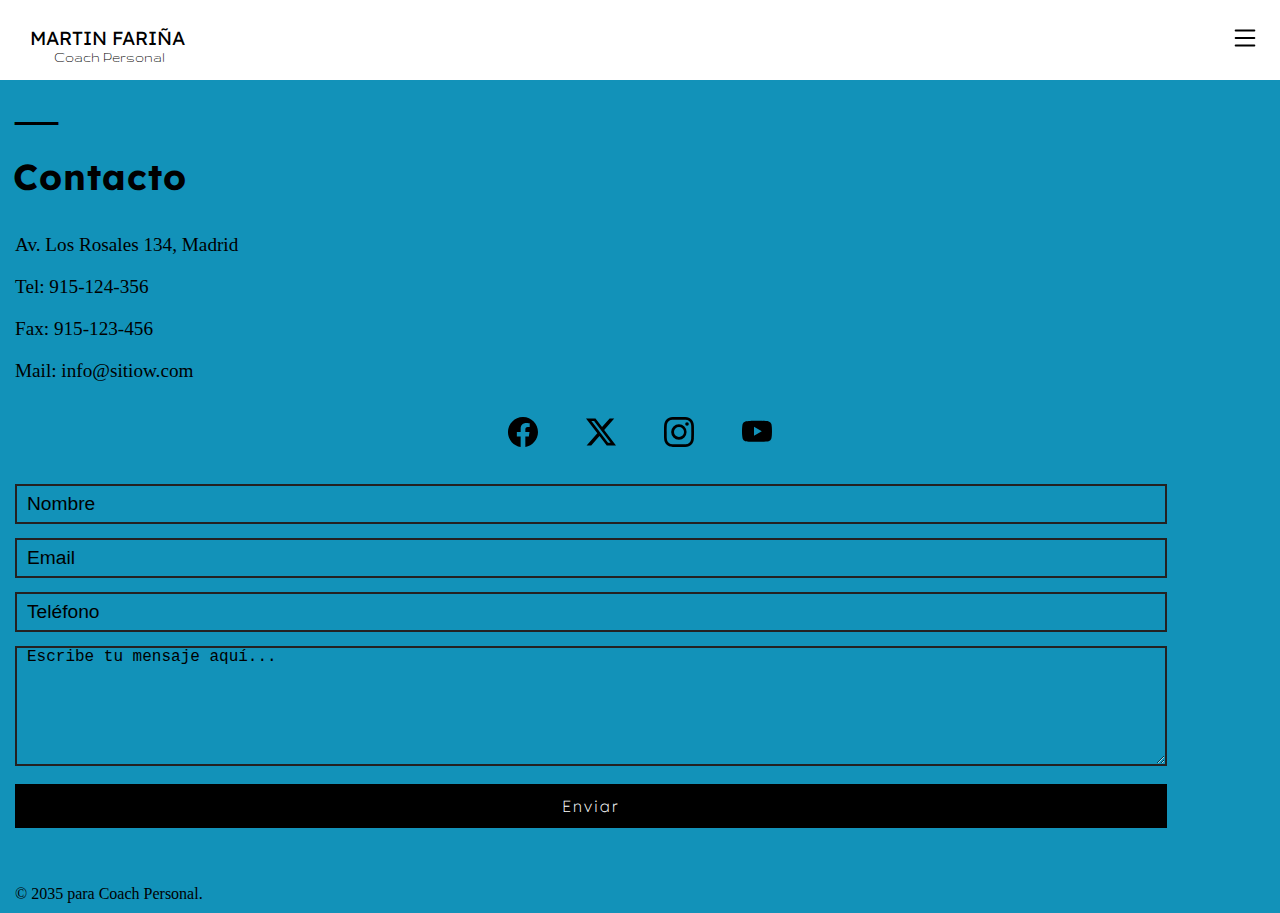
<file: html/contacto.html>
<!DOCTYPE html>
<html lang="es">
  <head>
    <meta charset="UTF-8" />
    <meta name="viewport" content="width=device-width, initial-scale=1.0" />
    <link rel="preconnect" href="https://fonts.googleapis.com" />
    <link rel="preconnect" href="https://fonts.googleapis.com" />
    <link rel="preconnect" href="https://fonts.gstatic.com" crossorigin />
    <link
      href="https://fonts.googleapis.com/css2?family=Gruppo&family=Lexend+Deca&display=swap"
      rel="stylesheet"
    />
    <link rel="preconnect" href="https://fonts.gstatic.com" crossorigin />
    <link
      href="https://fonts.googleapis.com/css2?family=Lexend+Deca&display=swap"
      rel="stylesheet"
    />
    <link rel="preconnect" href="https://fonts.googleapis.com" />
    <link rel="preconnect" href="https://fonts.gstatic.com" crossorigin />
    <link
      href="https://fonts.googleapis.com/css2?family=Inter+Tight:ital,wght@0,100..900;1,100..900&display=swap"
      rel="stylesheet"
    />
    <link rel="preconnect" href="https://fonts.googleapis.com" />
    <link rel="preconnect" href="https://fonts.gstatic.com" crossorigin />
    <link
      href="https://fonts.googleapis.com/css2?family=Space+Grotesk:wght@300..700&display=swap"
      rel="stylesheet"
    />
    <link rel="stylesheet" href="../css/style.css" />
    <title>Couching Personal</title>
  </head>
  <body>
    <header class="header">
      <nav class="navbar">
        <div>
          <h1 class="title">MARTIN FARIÑA</h1>
          <p class="title__secundario">Coach Personal</p>
        </div>

        <label class="label_hamburguesa" for="menu_hamburguesa">
          <svg
            xmlns="http://www.w3.org/2000/svg"
            width="30"
            height="30"
            fill="currentColor"
            class="list_icon"
            viewBox="0 0 16 16"
          >
            <path
              fill-rule="evenodd"
              d="M2.5 12a.5.5 0 0 1 .5-.5h10a.5.5 0 0 1 0 1H3a.5.5 0 0 1-.5-.5m0-4a.5.5 0 0 1 .5-.5h10a.5.5 0 0 1 0 1H3a.5.5 0 0 1-.5-.5m0-4a.5.5 0 0 1 .5-.5h10a.5.5 0 0 1 0 1H3a.5.5 0 0 1-.5-.5"
            />
          </svg>
        </label>

        <input class="menu_hamburguesa" type="checkbox" id="menu_hamburguesa" />

        <ul class="ul_links">
          <li class="li_links">
            <a href="../index.html" class="link">Inicio</a>
          </li>
          <p class="raya_menu">__________</p>
          <li class="li_links">
            <a href="../html/sobre-mi.html" class="link">Quienes somos</a>
          </li>
          <p class="raya_menu">__________</p>
          <li class="li_links">
            <a href="../html/servicios.html" class="link">Servicios</a>
          </li>
          <p class="raya_menu">__________</p>
          <li class="li_links">
            <a href="#" class="link">Blog</a>
          </li>
          <p class="raya_menu">__________</p>
          <li class="li_links">
            <a href="../html/contacto.html" class="link">Contacto</a>
          </li>
        </ul>
      </nav>
    </header>
    <main>
      <section class="section_contacto">
        
        <p class="raya_contacto">__</p>
        <section class="sec_title_contacto">
            <h2 class="title_contacto">Contacto</h2>
        </section>
    

        <p class="parrafo_contacto">Av. Los Rosales 134, Madrid</p>

        <p class="parrafo_contacto">Tel: 915-124-356</p>
        <p class="parrafo_contacto">Fax: 915-123-456</p>

        <p class="parrafo_contacto">Mail: info@sitiow.com</p>

        <div class="enlace_contacto">
          <svg
            xmlns="http://www.w3.org/2000/svg"
            fill="currentColor"
            class="bi bi-facebook"
            viewBox="0 0 16 16"
          >
            <path
              d="M16 8.049c0-4.446-3.582-8.05-8-8.05C3.58 0-.002 3.603-.002 8.05c0 4.017 2.926 7.347 6.75 7.951v-5.625h-2.03V8.05H6.75V6.275c0-2.017 1.195-3.131 3.022-3.131.876 0 1.791.157 1.791.157v1.98h-1.009c-.993 0-1.303.621-1.303 1.258v1.51h2.218l-.354 2.326H9.25V16c3.824-.604 6.75-3.934 6.75-7.951"
            />
          </svg>
          <svg
            xmlns="http://www.w3.org/2000/svg"
            fill="currentColor"
            class="bi bi-twitter-x"
            viewBox="0 0 16 16"
          >
            <path
              d="M12.6.75h2.454l-5.36 6.142L16 15.25h-4.937l-3.867-5.07-4.425 5.07H.316l5.733-6.57L0 .75h5.063l3.495 4.633L12.601.75Zm-.86 13.028h1.36L4.323 2.145H2.865z"
            />
          </svg>
          <svg
            xmlns="http://www.w3.org/2000/svg"
            fill="currentColor"
            class="bi bi-instagram"
            viewBox="0 0 16 16"
          >
            <path
              d="M8 0C5.829 0 5.556.01 4.703.048 3.85.088 3.269.222 2.76.42a3.9 3.9 0 0 0-1.417.923A3.9 3.9 0 0 0 .42 2.76C.222 3.268.087 3.85.048 4.7.01 5.555 0 5.827 0 8.001c0 2.172.01 2.444.048 3.297.04.852.174 1.433.372 1.942.205.526.478.972.923 1.417.444.445.89.719 1.416.923.51.198 1.09.333 1.942.372C5.555 15.99 5.827 16 8 16s2.444-.01 3.298-.048c.851-.04 1.434-.174 1.943-.372a3.9 3.9 0 0 0 1.416-.923c.445-.445.718-.891.923-1.417.197-.509.332-1.09.372-1.942C15.99 10.445 16 10.173 16 8s-.01-2.445-.048-3.299c-.04-.851-.175-1.433-.372-1.941a3.9 3.9 0 0 0-.923-1.417A3.9 3.9 0 0 0 13.24.42c-.51-.198-1.092-.333-1.943-.372C10.443.01 10.172 0 7.998 0zm-.717 1.442h.718c2.136 0 2.389.007 3.232.046.78.035 1.204.166 1.486.275.373.145.64.319.92.599s.453.546.598.92c.11.281.24.705.275 1.485.039.843.047 1.096.047 3.231s-.008 2.389-.047 3.232c-.035.78-.166 1.203-.275 1.485a2.5 2.5 0 0 1-.599.919c-.28.28-.546.453-.92.598-.28.11-.704.24-1.485.276-.843.038-1.096.047-3.232.047s-2.39-.009-3.233-.047c-.78-.036-1.203-.166-1.485-.276a2.5 2.5 0 0 1-.92-.598 2.5 2.5 0 0 1-.6-.92c-.109-.281-.24-.705-.275-1.485-.038-.843-.046-1.096-.046-3.233s.008-2.388.046-3.231c.036-.78.166-1.204.276-1.486.145-.373.319-.64.599-.92s.546-.453.92-.598c.282-.11.705-.24 1.485-.276.738-.034 1.024-.044 2.515-.045zm4.988 1.328a.96.96 0 1 0 0 1.92.96.96 0 0 0 0-1.92m-4.27 1.122a4.109 4.109 0 1 0 0 8.217 4.109 4.109 0 0 0 0-8.217m0 1.441a2.667 2.667 0 1 1 0 5.334 2.667 2.667 0 0 1 0-5.334"
            />
          </svg>
          <svg
            xmlns="http://www.w3.org/2000/svg"
            fill="currentColor"
            class="bi bi-youtube"
            viewBox="0 0 16 16"
          >
            <path
              d="M8.051 1.999h.089c.822.003 4.987.033 6.11.335a2.01 2.01 0 0 1 1.415 1.42c.101.38.172.883.22 1.402l.01.104.022.26.008.104c.065.914.073 1.77.074 1.957v.075c-.001.194-.01 1.108-.082 2.06l-.008.105-.009.104c-.05.572-.124 1.14-.235 1.558a2.01 2.01 0 0 1-1.415 1.42c-1.16.312-5.569.334-6.18.335h-.142c-.309 0-1.587-.006-2.927-.052l-.17-.006-.087-.004-.171-.007-.171-.007c-1.11-.049-2.167-.128-2.654-.26a2.01 2.01 0 0 1-1.415-1.419c-.111-.417-.185-.986-.235-1.558L.09 9.82l-.008-.104A31 31 0 0 1 0 7.68v-.123c.002-.215.01-.958.064-1.778l.007-.103.003-.052.008-.104.022-.26.01-.104c.048-.519.119-1.023.22-1.402a2.01 2.01 0 0 1 1.415-1.42c.487-.13 1.544-.21 2.654-.26l.17-.007.172-.006.086-.003.171-.007A100 100 0 0 1 7.858 2zM6.4 5.209v4.818l4.157-2.408z"
            />
          </svg>
        </div>

        <form class="form_inputs" action="">
          <div class="div_input">
            <input class="input" type="text" placeholder="Nombre" required />
          </div>
          <div class="div_input">
            <input class="input" type="email" placeholder="Email" required />
          </div>
          <div class="div_input">
            <input class="input" type="number" placeholder="Teléfono" />
          </div>
          <div class="div_input">
            <textarea
              class="input_submit"
              name="submit"
              placeholder="Escribe tu mensaje aquí..."
              id=""
              cols="30"
              rows="10"
            ></textarea>
          </div>
          <div class="btn_padre">
            <input class="btn_footer" type="submit" value="Enviar" />
          </div>
        </form>
        <p class="copyr">© 2035 para Coach Personal.</p>
      </section>
    </main>
  </body>
</html>
</file>
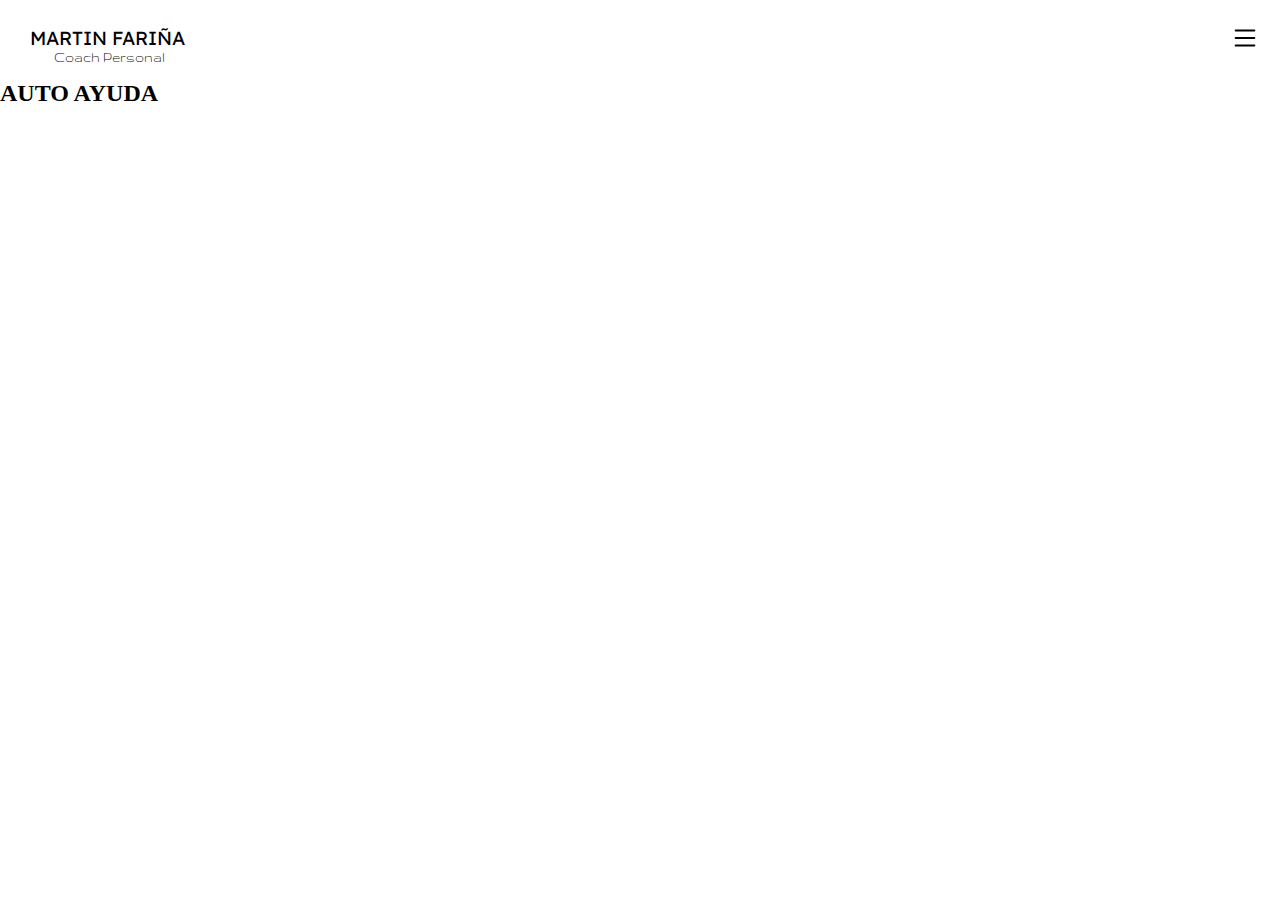
<file: html/reserva-auto-ayuda.html>
<!DOCTYPE html>
<html lang="es">
<head>
    <meta charset="UTF-8">
    <meta name="viewport" content="width=device-width, initial-scale=1.0">
    <link rel="preconnect" href="https://fonts.googleapis.com" />
    <link rel="preconnect" href="https://fonts.googleapis.com" />
    <link rel="preconnect" href="https://fonts.gstatic.com" crossorigin />
    <link
      href="https://fonts.googleapis.com/css2?family=Gruppo&family=Lexend+Deca&display=swap"
      rel="stylesheet"
    />
    <link rel="preconnect" href="https://fonts.gstatic.com" crossorigin />
    <link
      href="https://fonts.googleapis.com/css2?family=Lexend+Deca&display=swap"
      rel="stylesheet"
    />
    <link rel="preconnect" href="https://fonts.googleapis.com" />
    <link rel="preconnect" href="https://fonts.gstatic.com" crossorigin />
    <link
      href="https://fonts.googleapis.com/css2?family=Inter+Tight:ital,wght@0,100..900;1,100..900&display=swap"
      rel="stylesheet"
    />
    <link rel="preconnect" href="https://fonts.googleapis.com">
<link rel="preconnect" href="https://fonts.gstatic.com" crossorigin>
<link href="https://fonts.googleapis.com/css2?family=Space+Grotesk:wght@300..700&display=swap" rel="stylesheet">
    <link rel="stylesheet" href="../css/style.css">
    <title>Couching Personal</title>
</head>

<body>
    <header class="header">
        <nav class="navbar">
          <div>
            <h1 class="title">MARTIN FARIÑA</h1>
            <p class="title__secundario">Coach Personal</p>
          </div>
  
          <label class="label_hamburguesa" for="menu_hamburguesa">
            <svg
              xmlns="http://www.w3.org/2000/svg"
              width="30"
              height="30"
              fill="currentColor"
              class="list_icon"
              viewBox="0 0 16 16"
            >
              <path
                fill-rule="evenodd"
                d="M2.5 12a.5.5 0 0 1 .5-.5h10a.5.5 0 0 1 0 1H3a.5.5 0 0 1-.5-.5m0-4a.5.5 0 0 1 .5-.5h10a.5.5 0 0 1 0 1H3a.5.5 0 0 1-.5-.5m0-4a.5.5 0 0 1 .5-.5h10a.5.5 0 0 1 0 1H3a.5.5 0 0 1-.5-.5"
              />
            </svg>
          </label>
  
          <input class="menu_hamburguesa" type="checkbox" id="menu_hamburguesa" />
  
          <ul class="ul_links">
            <li class="li_links">
              <a href="../index.html" class="link">Inicio</a>
            </li>
            <p class="raya_menu">__________</p>
            <li class="li_links">
              <a href="./sobre-mi.html" class="link">Quienes somos</a>
            </li>
            <p class="raya_menu">__________</p>
            <li class="li_links">
              <a href="#" class="link">Servicios</a>
            </li>
            <p class="raya_menu">__________</p>
            <li class="li_links">
              <a href="#" class="link">Blog</a>
            </li>
            <p class="raya_menu">__________</p>
            <li class="li_links">
              <a href="" class="link">Contacto</a>
            </li>
          </ul>
        </nav>
      </header>
      <main>
        <section>
          <h2>AUTO AYUDA</h2>
          <p></p>
        </section>
      </main>
</body>
</file>
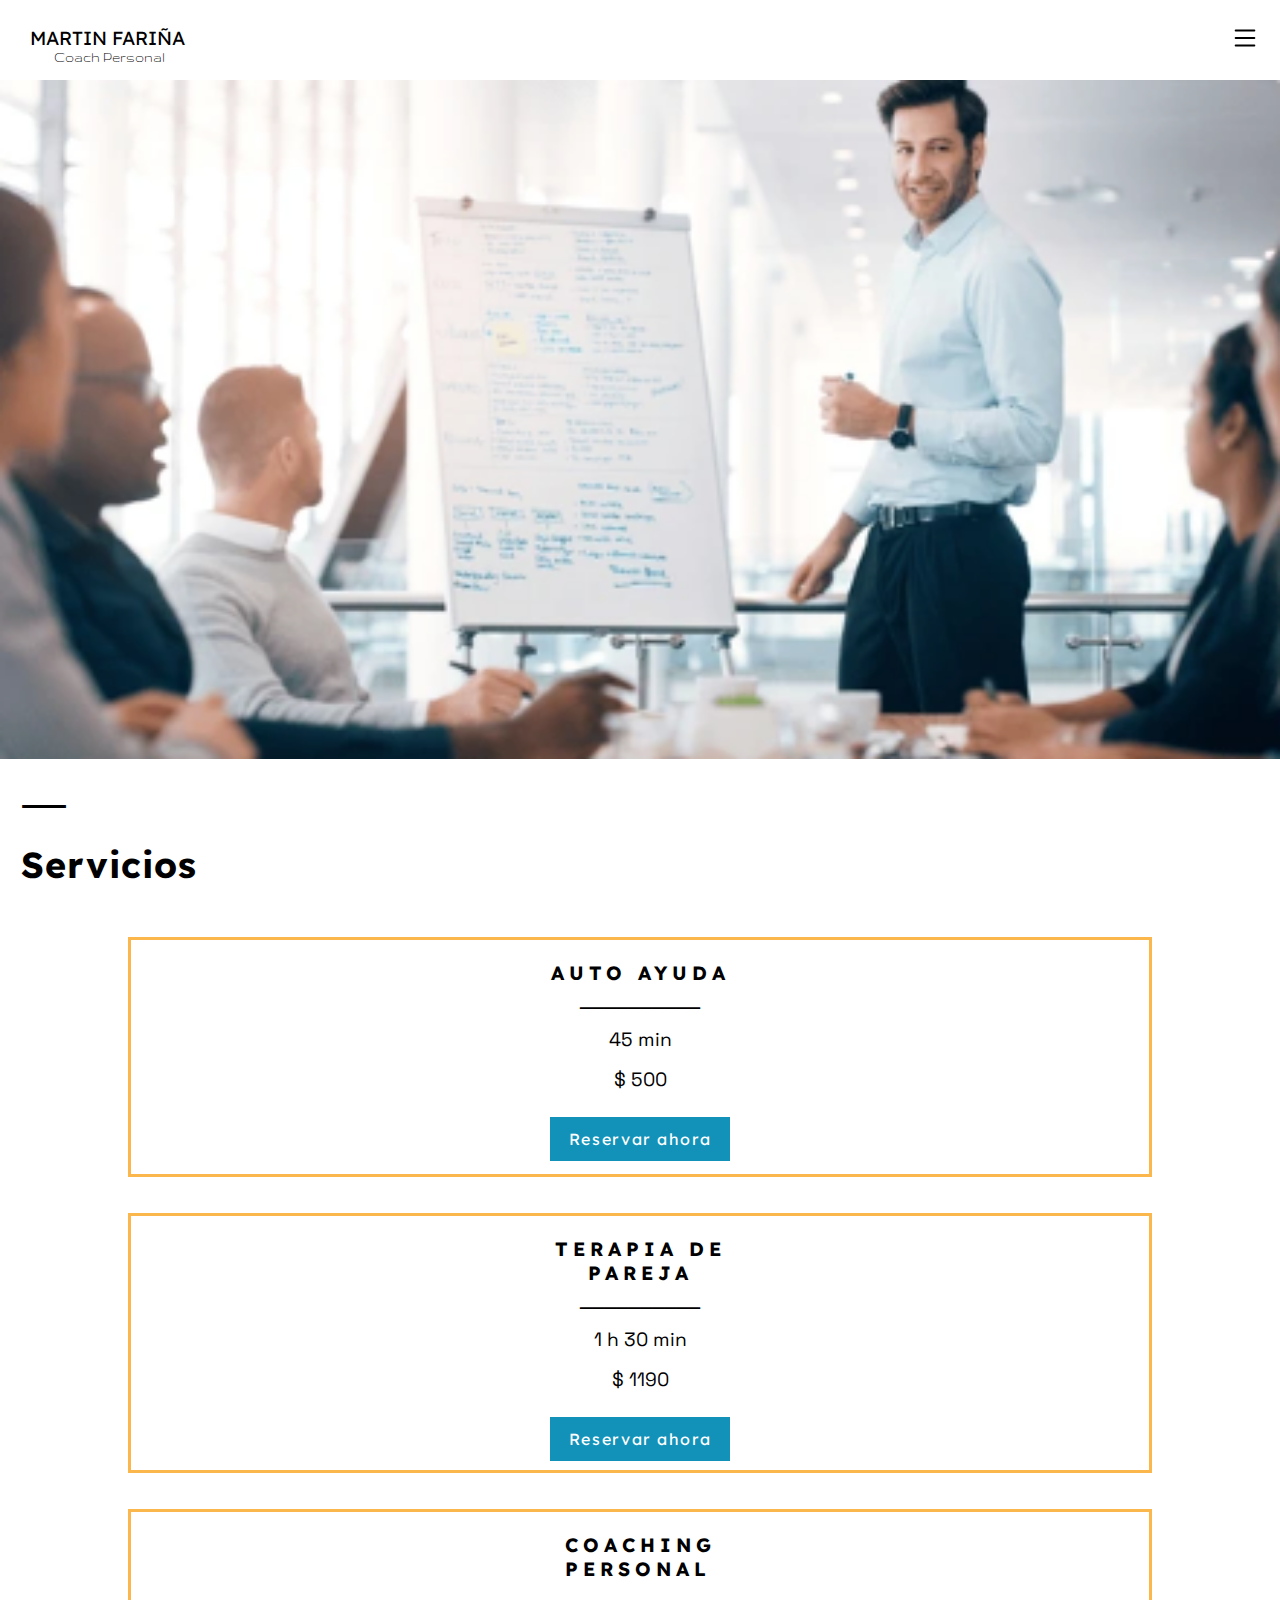
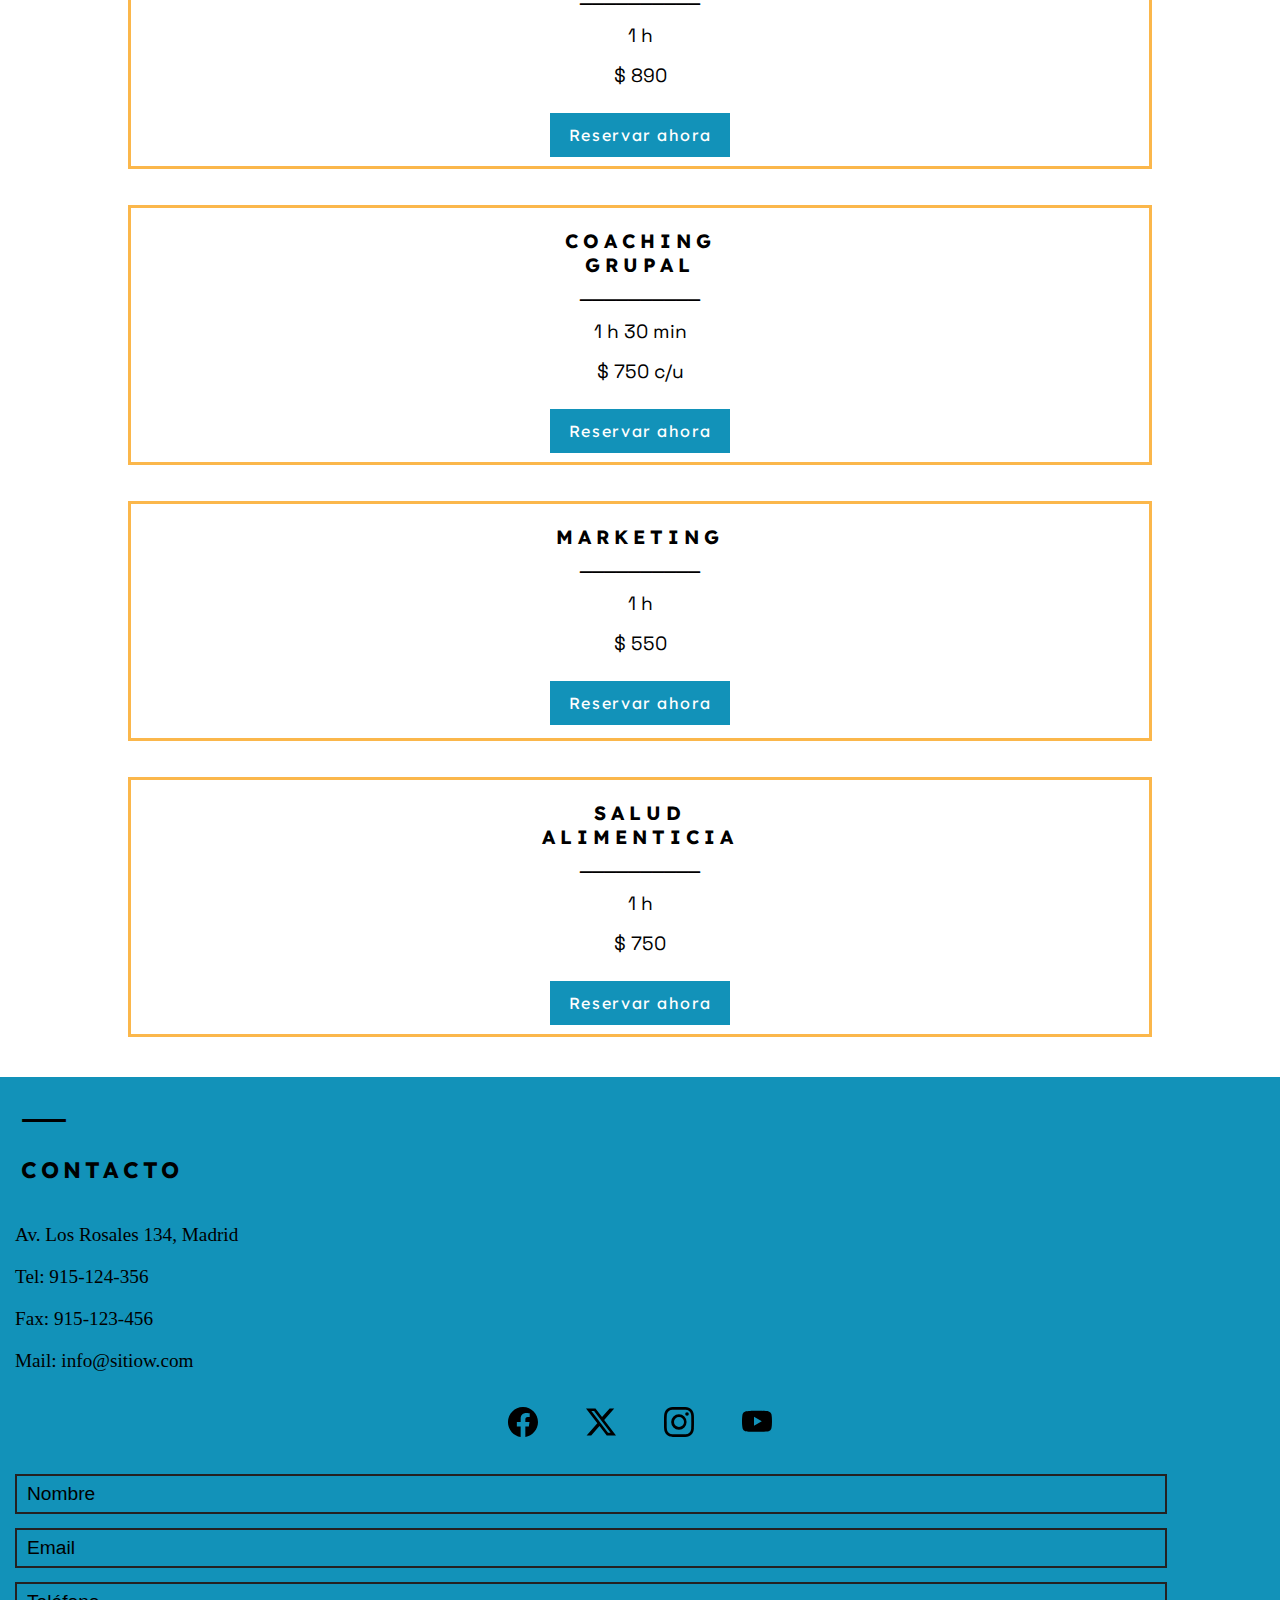
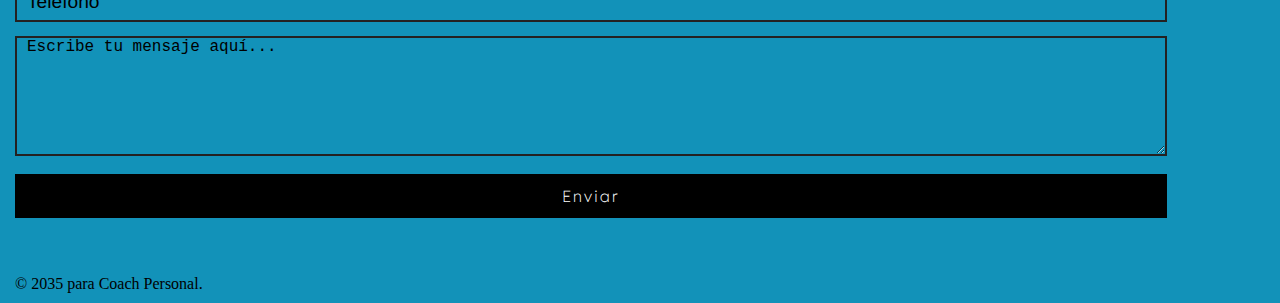
<file: html/servicios.html>
<!DOCTYPE html>
<html lang="es">
<head>
    <meta charset="UTF-8">
    <meta name="viewport" content="width=device-width, initial-scale=1.0">
    <link rel="preconnect" href="https://fonts.googleapis.com" />
    <link rel="preconnect" href="https://fonts.googleapis.com" />
    <link rel="preconnect" href="https://fonts.gstatic.com" crossorigin />
    <link
      href="https://fonts.googleapis.com/css2?family=Gruppo&family=Lexend+Deca&display=swap"
      rel="stylesheet"
    />
    <link rel="preconnect" href="https://fonts.gstatic.com" crossorigin />
    <link
      href="https://fonts.googleapis.com/css2?family=Lexend+Deca&display=swap"
      rel="stylesheet"
    />
    <link rel="preconnect" href="https://fonts.googleapis.com" />
    <link rel="preconnect" href="https://fonts.gstatic.com" crossorigin />
    <link
      href="https://fonts.googleapis.com/css2?family=Inter+Tight:ital,wght@0,100..900;1,100..900&display=swap"
      rel="stylesheet"
    />
    <link rel="preconnect" href="https://fonts.googleapis.com">
<link rel="preconnect" href="https://fonts.gstatic.com" crossorigin>
<link href="https://fonts.googleapis.com/css2?family=Space+Grotesk:wght@300..700&display=swap" rel="stylesheet">
    <link rel="stylesheet" href="../css/style.css">
    <title>Couching Personal</title>
</head>
<body>
    <header class="header">
        <nav class="navbar">
          <div>
            <h1 class="title">MARTIN FARIÑA</h1>
            <p class="title__secundario">Coach Personal</p>
          </div>
  
          <label class="label_hamburguesa" for="menu_hamburguesa">
            <svg
              xmlns="http://www.w3.org/2000/svg"
              width="30"
              height="30"
              fill="currentColor"
              class="list_icon"
              viewBox="0 0 16 16"
            >
              <path
                fill-rule="evenodd"
                d="M2.5 12a.5.5 0 0 1 .5-.5h10a.5.5 0 0 1 0 1H3a.5.5 0 0 1-.5-.5m0-4a.5.5 0 0 1 .5-.5h10a.5.5 0 0 1 0 1H3a.5.5 0 0 1-.5-.5m0-4a.5.5 0 0 1 .5-.5h10a.5.5 0 0 1 0 1H3a.5.5 0 0 1-.5-.5"
              />
            </svg>
          </label>
  
          <input class="menu_hamburguesa" type="checkbox" id="menu_hamburguesa" />
  
          <ul class="ul_links">
            <li class="li_links">
              <a href="../index.html" class="link">Inicio</a>
            </li>
            <p class="raya_menu">__________</p>
            <li class="li_links">
              <a href="./sobre-mi.html" class="link">Quienes somos</a>
            </li>
            <p class="raya_menu">__________</p>
            <li class="li_links">
              <a href="#" class="link">Servicios</a>
            </li>
            <p class="raya_menu">__________</p>
            <li class="li_links">
              <a href="#" class="link">Blog</a>
            </li>
            <p class="raya_menu">__________</p>
            <li class="li_links">
              <a href="./contacto.html" class="link">Contacto</a>
            </li>
          </ul>
        </nav>
      </header>
      <main>
        <figure>
            <img class="img-servicio" src="../img/servicios.png" alt="coaching dando su clase">
        </figure>
        <p class="raya">__</p>
        <section class="section">
            <h2 class="second_title">Servicios</h2>
        </section>

        <section class="section4">
            <article class="caja_1">
              <h3 class="caja_title">AUTO AYUDA</h3>
              <p class="caja_raya">__________</p>
              <p class="caja_parrafo">45 min</p>
              <p class="caja_parrafo">$ 500</p>
              <div class="caja_enlace">
                <a class="enlace2" href="./reserva-auto-ayuda.html">Reservar ahora</a>
              </div>
            </article>
      
            <article class="caja_2">
              <h3 class="caja_title2">TERAPIA DE</h3>
              <h3 class="caja_title2">PAREJA</h3>
              <p class="caja_raya">__________</p>
              <p class="caja_parrafo">1 h 30 min</p>
              <p class="caja_parrafo">$ 1190</p>
              <div class="caja_enlace">
                <a class="enlace2" href="./reservar.html">Reservar ahora</a>
              </div>
            </article>
      
            <article class="caja_3">
              <h3 class="caja_title">COACHING <br />PERSONAL</h3>
              <p class="caja_raya">__________</p>
              <p class="caja_parrafo">1 h</p>
              <p class="caja_parrafo">$ 890</p>
              <div class="caja_enlace">
                <a class="enlace2" href="./reservar.html">Reservar ahora</a>
              </div>
            </article>

            <article class="caja_4">
                <h3 class="caja_title">COACHING</h3>
                <h3 class="caja_title">GRUPAL</h3>
                <p class="caja_raya">__________</p>
                <p class="caja_parrafo">1 h 30 min</p>
                <p class="caja_parrafo">$ 750 c/u</p>
                <div class="caja_enlace">
                  <a class="enlace2" href="./reservar.html">Reservar ahora</a>
                </div>
              </article>

              <article class="caja_5">
                <h3 class="caja_title">MARKETING</h3>
                <p class="caja_raya">__________</p>
                <p class="caja_parrafo">1 h</p>
                <p class="caja_parrafo">$ 550</p>
                <div class="caja_enlace">
                  <a class="enlace2" href="./reservar.html">Reservar ahora</a>
                </div>
              </article>

              <article class="caja_6">
                <h3 class="caja_title">SALUD</h3>
                <h3 class="caja_title">ALIMENTICIA</h3>
                <p class="caja_raya">__________</p>
                <p class="caja_parrafo">1 h</p>
                <p class="caja_parrafo">$ 750</p>
                <div class="caja_enlace">
                  <a class="enlace2" href="./reservar.html">Reservar ahora</a>
                </div>
              </article>
      </main>
      <footer class="section_footer">
        <p class="raya_footer">__</p>
        <h3 class="title_footer">CONTACTO</h3>
        <p class="parrafo_footer">Av. Los Rosales 134, Madrid</p>
  
        <p class="parrafo_footer">Tel: 915-124-356</p>
        <p class="parrafo_footer">Fax: 915-123-456</p>
  
        <p class="parrafo_footer">Mail: info@sitiow.com</p>
        <div class="enlace_footer">
        <svg
          xmlns="http://www.w3.org/2000/svg"
          fill="currentColor"
          class="bi bi-facebook"
          viewBox="0 0 16 16"
        >
          <path
            d="M16 8.049c0-4.446-3.582-8.05-8-8.05C3.58 0-.002 3.603-.002 8.05c0 4.017 2.926 7.347 6.75 7.951v-5.625h-2.03V8.05H6.75V6.275c0-2.017 1.195-3.131 3.022-3.131.876 0 1.791.157 1.791.157v1.98h-1.009c-.993 0-1.303.621-1.303 1.258v1.51h2.218l-.354 2.326H9.25V16c3.824-.604 6.75-3.934 6.75-7.951"
          />
        </svg>
        <svg xmlns="http://www.w3.org/2000/svg" fill="currentColor" class="bi bi-twitter-x" viewBox="0 0 16 16">
          <path d="M12.6.75h2.454l-5.36 6.142L16 15.25h-4.937l-3.867-5.07-4.425 5.07H.316l5.733-6.57L0 .75h5.063l3.495 4.633L12.601.75Zm-.86 13.028h1.36L4.323 2.145H2.865z"/>
        </svg>
        <svg xmlns="http://www.w3.org/2000/svg" fill="currentColor" class="bi bi-instagram" viewBox="0 0 16 16">
          <path d="M8 0C5.829 0 5.556.01 4.703.048 3.85.088 3.269.222 2.76.42a3.9 3.9 0 0 0-1.417.923A3.9 3.9 0 0 0 .42 2.76C.222 3.268.087 3.85.048 4.7.01 5.555 0 5.827 0 8.001c0 2.172.01 2.444.048 3.297.04.852.174 1.433.372 1.942.205.526.478.972.923 1.417.444.445.89.719 1.416.923.51.198 1.09.333 1.942.372C5.555 15.99 5.827 16 8 16s2.444-.01 3.298-.048c.851-.04 1.434-.174 1.943-.372a3.9 3.9 0 0 0 1.416-.923c.445-.445.718-.891.923-1.417.197-.509.332-1.09.372-1.942C15.99 10.445 16 10.173 16 8s-.01-2.445-.048-3.299c-.04-.851-.175-1.433-.372-1.941a3.9 3.9 0 0 0-.923-1.417A3.9 3.9 0 0 0 13.24.42c-.51-.198-1.092-.333-1.943-.372C10.443.01 10.172 0 7.998 0zm-.717 1.442h.718c2.136 0 2.389.007 3.232.046.78.035 1.204.166 1.486.275.373.145.64.319.92.599s.453.546.598.92c.11.281.24.705.275 1.485.039.843.047 1.096.047 3.231s-.008 2.389-.047 3.232c-.035.78-.166 1.203-.275 1.485a2.5 2.5 0 0 1-.599.919c-.28.28-.546.453-.92.598-.28.11-.704.24-1.485.276-.843.038-1.096.047-3.232.047s-2.39-.009-3.233-.047c-.78-.036-1.203-.166-1.485-.276a2.5 2.5 0 0 1-.92-.598 2.5 2.5 0 0 1-.6-.92c-.109-.281-.24-.705-.275-1.485-.038-.843-.046-1.096-.046-3.233s.008-2.388.046-3.231c.036-.78.166-1.204.276-1.486.145-.373.319-.64.599-.92s.546-.453.92-.598c.282-.11.705-.24 1.485-.276.738-.034 1.024-.044 2.515-.045zm4.988 1.328a.96.96 0 1 0 0 1.92.96.96 0 0 0 0-1.92m-4.27 1.122a4.109 4.109 0 1 0 0 8.217 4.109 4.109 0 0 0 0-8.217m0 1.441a2.667 2.667 0 1 1 0 5.334 2.667 2.667 0 0 1 0-5.334"/>
        </svg>
        <svg xmlns="http://www.w3.org/2000/svg"  fill="currentColor" class="bi bi-youtube" viewBox="0 0 16 16">
          <path d="M8.051 1.999h.089c.822.003 4.987.033 6.11.335a2.01 2.01 0 0 1 1.415 1.42c.101.38.172.883.22 1.402l.01.104.022.26.008.104c.065.914.073 1.77.074 1.957v.075c-.001.194-.01 1.108-.082 2.06l-.008.105-.009.104c-.05.572-.124 1.14-.235 1.558a2.01 2.01 0 0 1-1.415 1.42c-1.16.312-5.569.334-6.18.335h-.142c-.309 0-1.587-.006-2.927-.052l-.17-.006-.087-.004-.171-.007-.171-.007c-1.11-.049-2.167-.128-2.654-.26a2.01 2.01 0 0 1-1.415-1.419c-.111-.417-.185-.986-.235-1.558L.09 9.82l-.008-.104A31 31 0 0 1 0 7.68v-.123c.002-.215.01-.958.064-1.778l.007-.103.003-.052.008-.104.022-.26.01-.104c.048-.519.119-1.023.22-1.402a2.01 2.01 0 0 1 1.415-1.42c.487-.13 1.544-.21 2.654-.26l.17-.007.172-.006.086-.003.171-.007A100 100 0 0 1 7.858 2zM6.4 5.209v4.818l4.157-2.408z"/>
        </svg>
      </div>
  
        <form class="form_inputs" action="">
          <div class="div_input">
            <input class="input" type="text" placeholder="Nombre" required/>
          </div>
          <div class="div_input">
            <input class="input" type="email" placeholder="Email" required/>
          </div>
          <div class="div_input">
            <input class="input" type="number" placeholder="Teléfono" />
          </div>
          <div class="div_input">
            <textarea
              class="input_submit"
              name="submit"
              placeholder="Escribe tu mensaje aquí..."
              id=""
              cols="30"
              rows="10"
            ></textarea>
          </div>
          <div class="btn_padre">
          <input class="btn_footer" type="submit" value="Enviar">
        </div>
        </form>
        <p class="copyr">© 2035 para Coach Personal.</p>
      </footer>
</body>
</file>
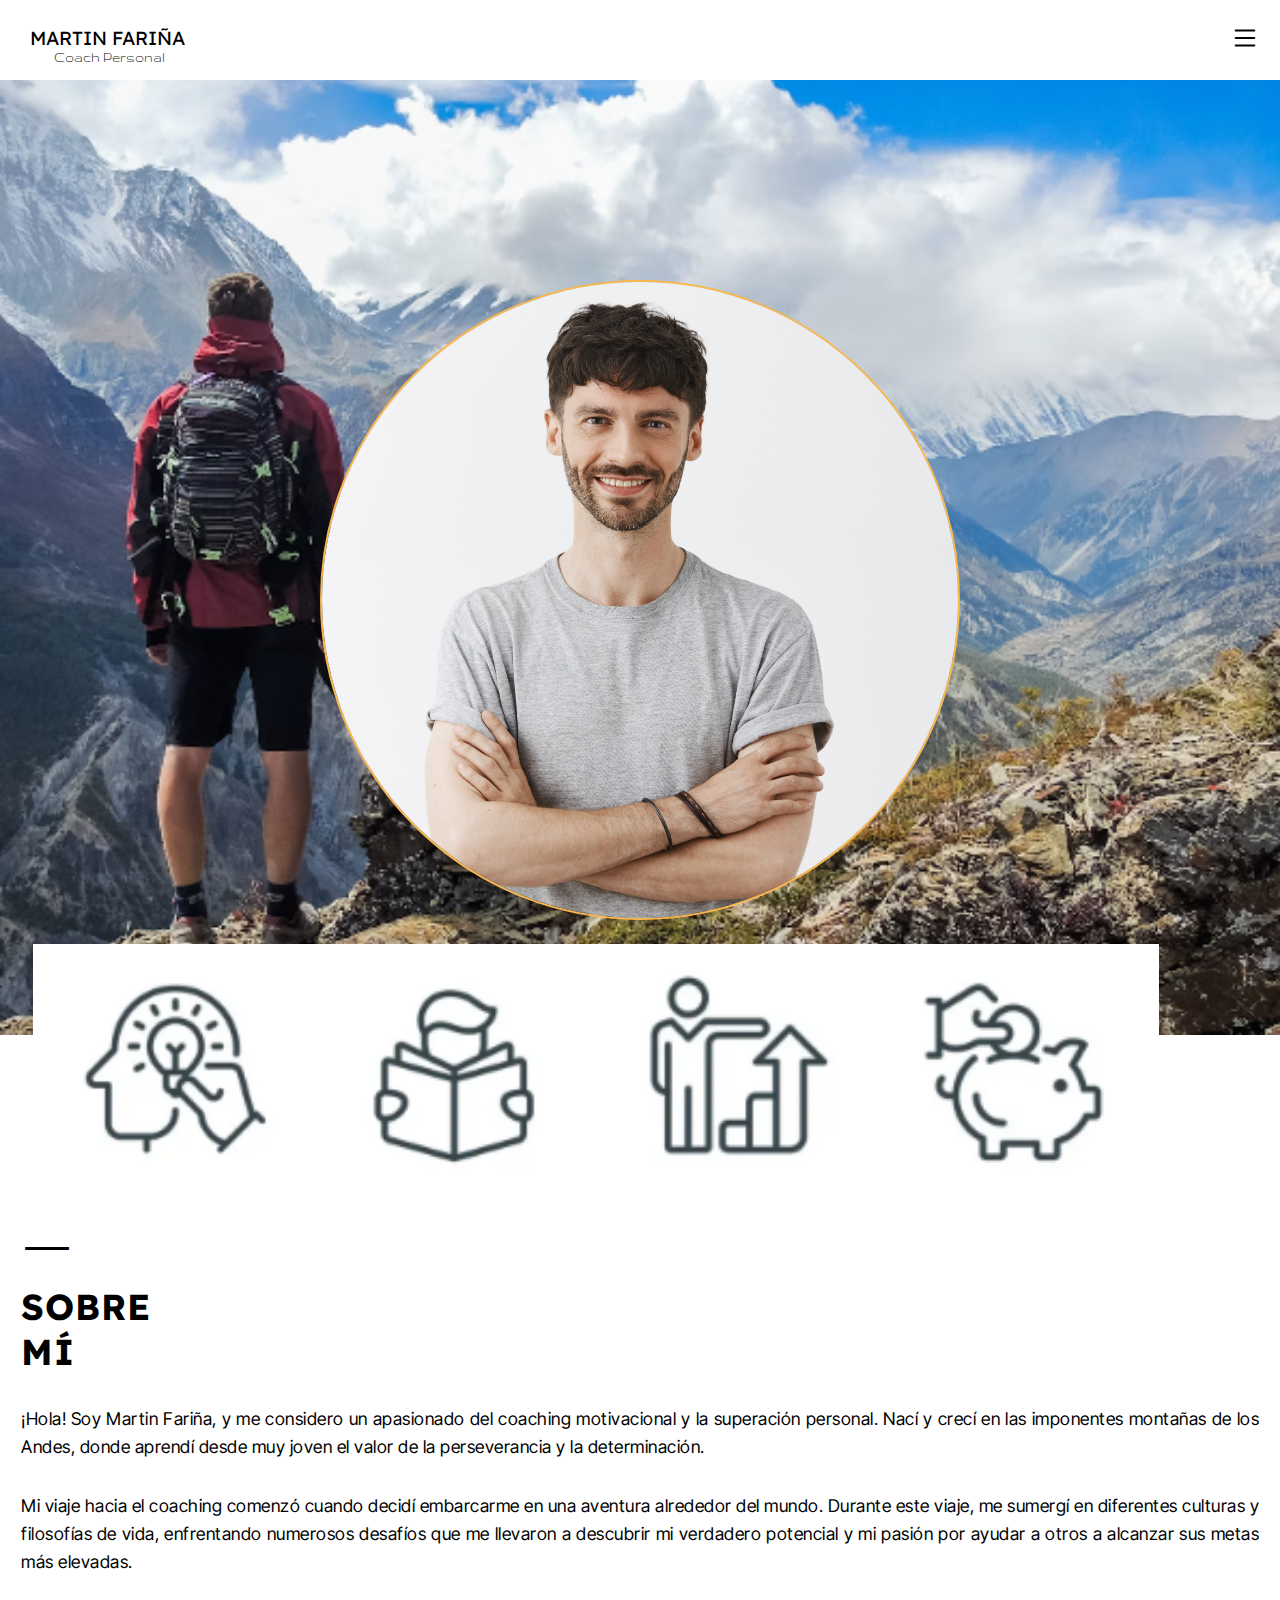
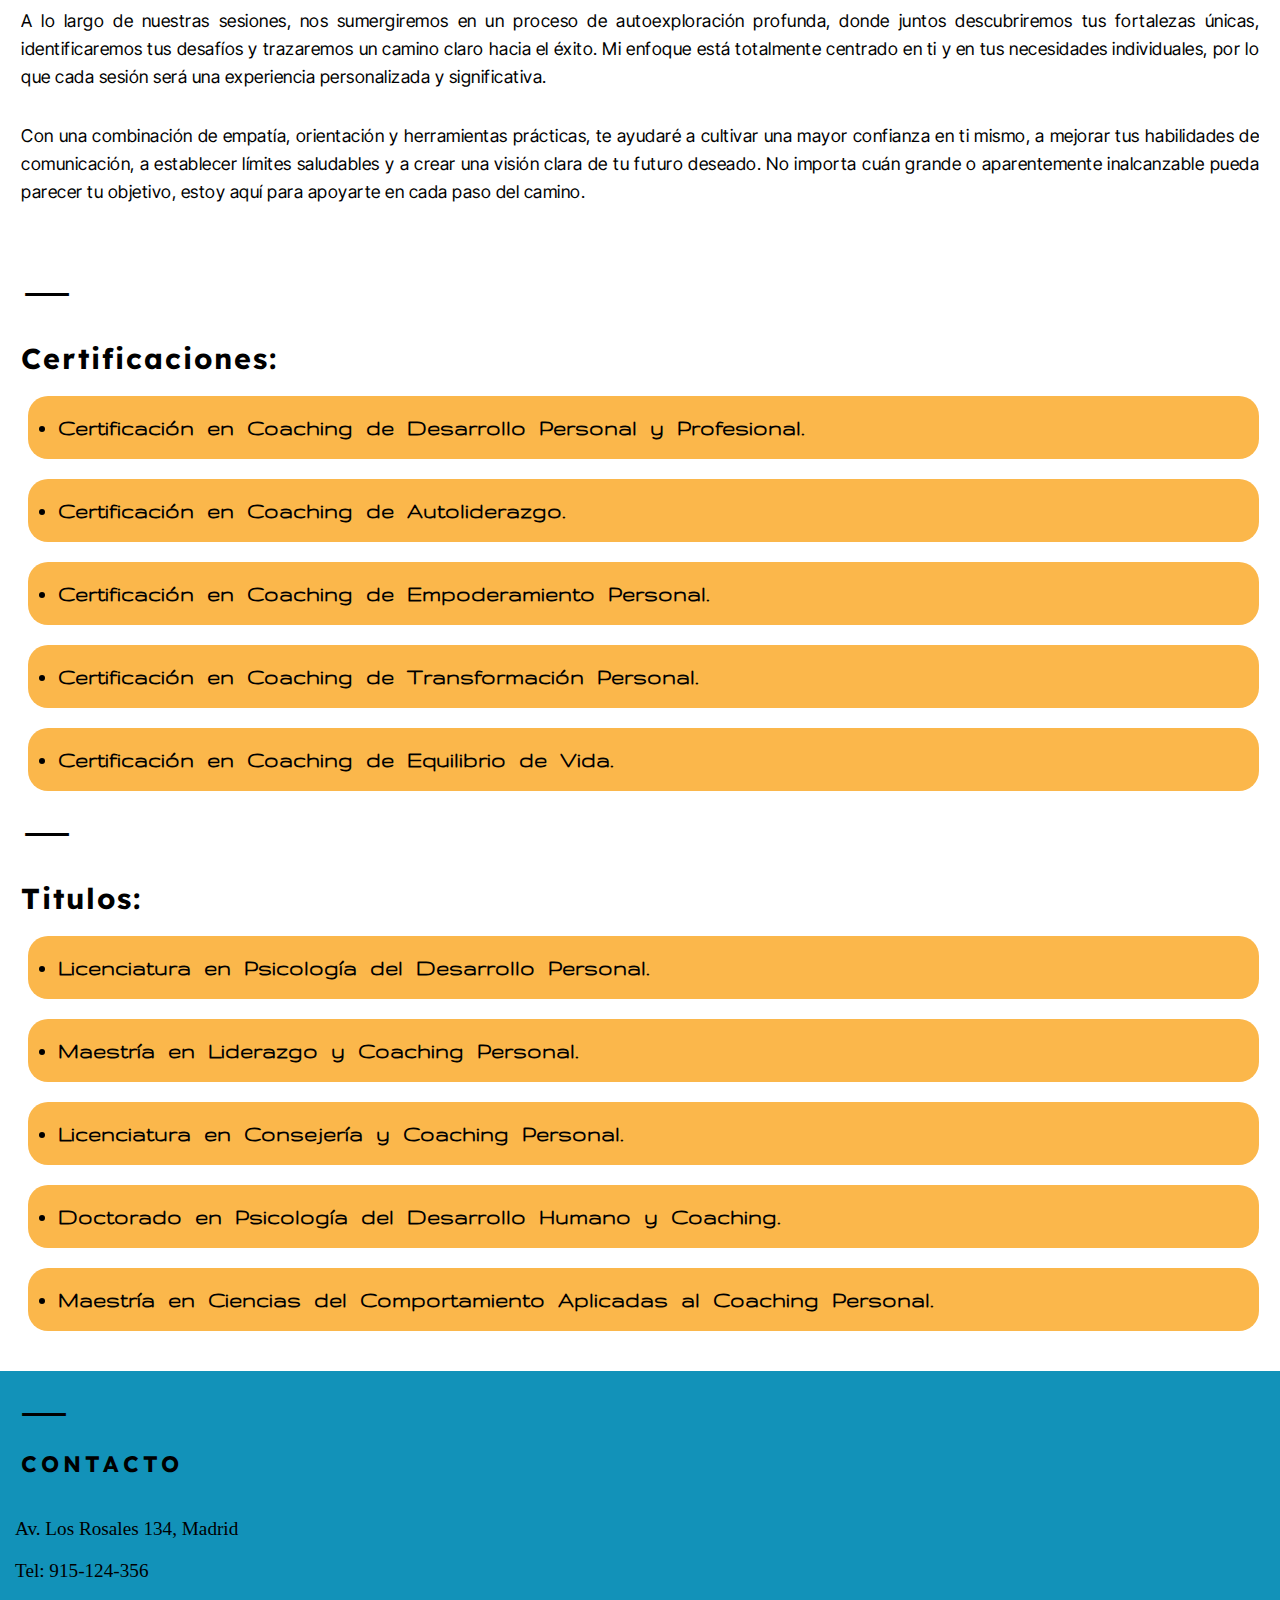
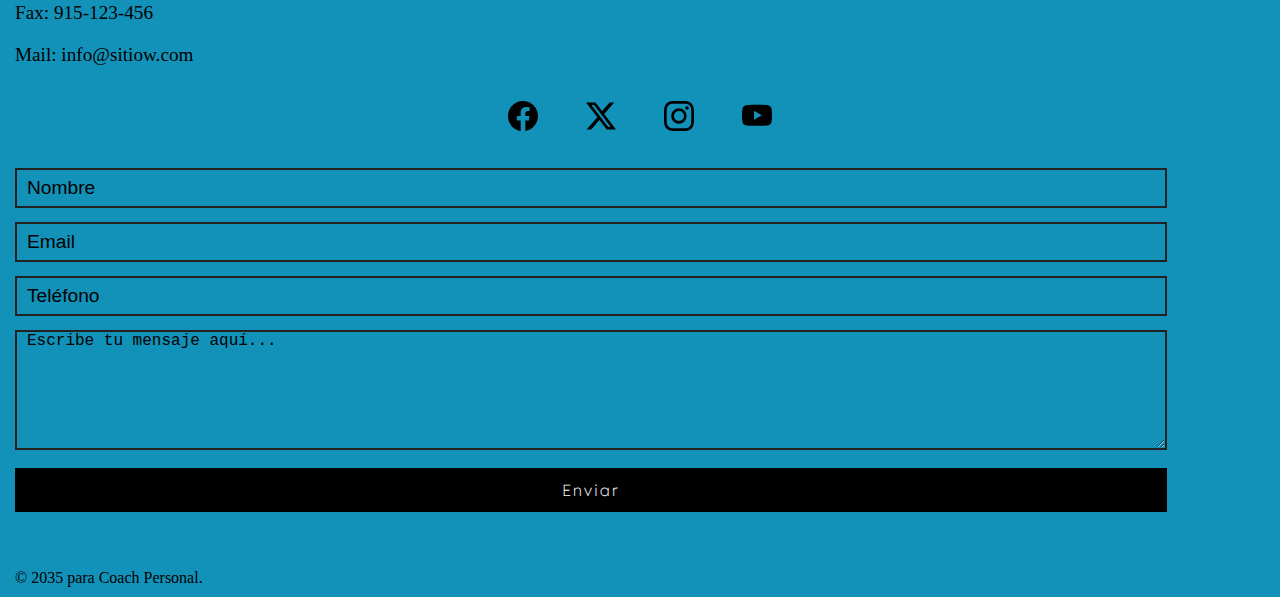
<file: html/sobre-mi.html>
<!DOCTYPE html>
<html lang="es">
<head>
    <meta charset="UTF-8">
    <meta name="viewport" content="width=device-width, initial-scale=1.0">
    <link rel="preconnect" href="https://fonts.googleapis.com" />
    <link rel="preconnect" href="https://fonts.googleapis.com" />
    <link rel="preconnect" href="https://fonts.gstatic.com" crossorigin />
    <link
      href="https://fonts.googleapis.com/css2?family=Gruppo&family=Lexend+Deca&display=swap"
      rel="stylesheet"
    />
    <link rel="preconnect" href="https://fonts.gstatic.com" crossorigin />
    <link
      href="https://fonts.googleapis.com/css2?family=Lexend+Deca&display=swap"
      rel="stylesheet"
    />
    <link rel="preconnect" href="https://fonts.googleapis.com" />
    <link rel="preconnect" href="https://fonts.gstatic.com" crossorigin />
    <link
      href="https://fonts.googleapis.com/css2?family=Inter+Tight:ital,wght@0,100..900;1,100..900&display=swap"
      rel="stylesheet"
    />
    <link rel="preconnect" href="https://fonts.googleapis.com">
<link rel="preconnect" href="https://fonts.gstatic.com" crossorigin>
<link href="https://fonts.googleapis.com/css2?family=Space+Grotesk:wght@300..700&display=swap" rel="stylesheet">
    <link rel="stylesheet" href="../css/style.css">
    <title>Sobre mi</title>
</head>
<body>
    <header class="header">
        <nav class="navbar">
          <div>
            <h1 class="title">MARTIN FARIÑA</h1>
            <p class="title__secundario">Coach Personal</p>
          </div>
  
          <label class="label_hamburguesa" for="menu_hamburguesa">
            <svg
              xmlns="http://www.w3.org/2000/svg"
              width="30"
              height="30"
              fill="currentColor"
              class="list_icon"
              viewBox="0 0 16 16"
            >
              <path
                fill-rule="evenodd"
                d="M2.5 12a.5.5 0 0 1 .5-.5h10a.5.5 0 0 1 0 1H3a.5.5 0 0 1-.5-.5m0-4a.5.5 0 0 1 .5-.5h10a.5.5 0 0 1 0 1H3a.5.5 0 0 1-.5-.5m0-4a.5.5 0 0 1 .5-.5h10a.5.5 0 0 1 0 1H3a.5.5 0 0 1-.5-.5"
              />
            </svg>
          </label>
  
          <input class="menu_hamburguesa" type="checkbox" id="menu_hamburguesa" />
  
          <ul class="ul_links">
            <li class="li_links">
              <a href="../index.html" class="link">Inicio</a>
            </li>
            <p class="raya_menu">__________</p>
            <li class="li_links">
              <a href="#" class="link">Quiénes somos</a>
            </li>
            <p class="raya_menu">__________</p>
            <li class="li_links">
              <a href="./servicios.html" class="link">Servicios</a>
            </li>
            <p class="raya_menu">__________</p>
            <li class="li_links">
              <a href="#" class="link">Blog</a>
            </li>
            <p class="raya_menu">__________</p>
            <li class="li_links">
              <a href="./contacto.html" class="link">Contacto</a>
            </li>
          </ul>
        </nav>
      </header>
      <main>
      <section class="section-sobre-mi">
        <figure class="figure">
            <img class="imagen-archivo-sobre-mi" src="../img/imagen-sobre-mi.png" alt="Persona en la montaña">
        </figure>
        <figure>
            <img class="imagen-coach" src="../img/imagen-2.jpg" alt="Personal coaching">
        </figure>
       </section>
       <div class="div-icons">
        <figure>
            <img class="div-icon-1" src="../img/icono1.png" alt="Leyendo un libro">
        </figure>
        <figure>
            <img class="div-icon-2" src="../img/icono2.png" alt="Crecimiento personal">
        </figure>
        <figure>
            <img class="div-icon-3" src="../img/icono3.png" alt="Ahorros">
        </figure>
        <figure>
            <img class="div-icon-4" src="../img/icono4.png" alt="">
        </figure>
       </div>


      
      <section class="segunda-section-sobre-mi">
        <p class="raya-secundaria">__</p>
        <h2 class="second_title">SOBRE <br />MÍ</h2>
        <p class="article_parrafo">
          ¡Hola! Soy Martin Fariña, y me considero un apasionado del coaching motivacional y la superación personal. Nací y crecí en las imponentes montañas de los Andes, donde aprendí desde muy joven el valor de la perseverancia y la determinación.
        </p>
        <p class="article_parrafo">
          Mi viaje hacia el coaching comenzó cuando decidí embarcarme en una aventura alrededor del mundo. Durante este viaje, me sumergí en diferentes culturas y filosofías de vida, enfrentando numerosos desafíos que me llevaron a descubrir mi verdadero potencial y mi pasión por ayudar a otros a alcanzar sus metas más elevadas.
        </p>
        <p class="article_parrafo">A lo largo de nuestras sesiones, nos sumergiremos en un proceso de autoexploración profunda, donde juntos descubriremos tus fortalezas únicas, identificaremos tus desafíos y trazaremos un camino claro hacia el éxito. Mi enfoque está totalmente centrado en ti y en tus necesidades individuales, por lo que cada sesión será una experiencia personalizada y significativa.</p>
        <p class="article_parrafo">Con una combinación de empatía, orientación y herramientas prácticas, te ayudaré a cultivar una mayor confianza en ti mismo, a mejorar tus habilidades de comunicación, a establecer límites saludables y a crear una visión clara de tu futuro deseado. No importa cuán grande o aparentemente inalcanzable pueda parecer tu objetivo, estoy aquí para apoyarte en cada paso del camino.</p>
        
        
      </section>
      <section class="tercer-section-sobre-mi">
        <p class="raya-secundaria">__</p>
        <h2 class="title-cert">Certificaciones:</h2>
        <ul class="ul-cert">
            <li class="li-cert">Certificación en Coaching de Desarrollo Personal y Profesional.</li>
        </ul>
        <ul class="ul-cert">
            <li class="li-cert">Certificación en Coaching de Autoliderazgo.</li>
        </ul>
        <ul class="ul-cert">
            <li class="li-cert">Certificación en Coaching de Empoderamiento Personal.</li>
        </ul>
        <ul class="ul-cert">
            <li class="li-cert">Certificación en Coaching de Transformación Personal.</li>
        </ul>
        <ul class="ul-cert">
            <li class="li-cert">Certificación en Coaching de Equilibrio de Vida.</li>
        </ul>
        
        <p class="raya-secundaria">__</p>
        <h2 class="title-cert">Titulos:</h2>
        <ul class="ul-cert">
            <li class="li-cert">Licenciatura en Psicología del Desarrollo Personal.</li>
        </ul>
        <ul class="ul-cert">
            <li class="li-cert">Maestría en Liderazgo y Coaching Personal.</li>
        </ul>
        <ul class="ul-cert">
            <li class="li-cert">Licenciatura en Consejería y Coaching Personal.</li>
        </ul>
        <ul class="ul-cert">
            <li class="li-cert">Doctorado en Psicología del Desarrollo Humano y Coaching.</li>
        </ul>
        <ul class="ul-cert">
            <li class="li-cert">Maestría en Ciencias del Comportamiento Aplicadas al Coaching Personal.</li>
        </ul>
      </section>
    
    
      
      
      </main>
      <footer class="section_footer">
        <p class="raya_footer">__</p>
        <h3 class="title_footer">CONTACTO</h3>
        <p class="parrafo_footer">Av. Los Rosales 134, Madrid</p>
  
        <p class="parrafo_footer">Tel: 915-124-356</p>
        <p class="parrafo_footer">Fax: 915-123-456</p>
  
        <p class="parrafo_footer">Mail: info@sitiow.com</p>
        <div class="enlace_footer">
        <svg
          xmlns="http://www.w3.org/2000/svg"
          fill="currentColor"
          class="bi bi-facebook"
          viewBox="0 0 16 16"
        >
          <path
            d="M16 8.049c0-4.446-3.582-8.05-8-8.05C3.58 0-.002 3.603-.002 8.05c0 4.017 2.926 7.347 6.75 7.951v-5.625h-2.03V8.05H6.75V6.275c0-2.017 1.195-3.131 3.022-3.131.876 0 1.791.157 1.791.157v1.98h-1.009c-.993 0-1.303.621-1.303 1.258v1.51h2.218l-.354 2.326H9.25V16c3.824-.604 6.75-3.934 6.75-7.951"
          />
        </svg>
        <svg xmlns="http://www.w3.org/2000/svg" fill="currentColor" class="bi bi-twitter-x" viewBox="0 0 16 16">
          <path d="M12.6.75h2.454l-5.36 6.142L16 15.25h-4.937l-3.867-5.07-4.425 5.07H.316l5.733-6.57L0 .75h5.063l3.495 4.633L12.601.75Zm-.86 13.028h1.36L4.323 2.145H2.865z"/>
        </svg>
        <svg xmlns="http://www.w3.org/2000/svg" fill="currentColor" class="bi bi-instagram" viewBox="0 0 16 16">
          <path d="M8 0C5.829 0 5.556.01 4.703.048 3.85.088 3.269.222 2.76.42a3.9 3.9 0 0 0-1.417.923A3.9 3.9 0 0 0 .42 2.76C.222 3.268.087 3.85.048 4.7.01 5.555 0 5.827 0 8.001c0 2.172.01 2.444.048 3.297.04.852.174 1.433.372 1.942.205.526.478.972.923 1.417.444.445.89.719 1.416.923.51.198 1.09.333 1.942.372C5.555 15.99 5.827 16 8 16s2.444-.01 3.298-.048c.851-.04 1.434-.174 1.943-.372a3.9 3.9 0 0 0 1.416-.923c.445-.445.718-.891.923-1.417.197-.509.332-1.09.372-1.942C15.99 10.445 16 10.173 16 8s-.01-2.445-.048-3.299c-.04-.851-.175-1.433-.372-1.941a3.9 3.9 0 0 0-.923-1.417A3.9 3.9 0 0 0 13.24.42c-.51-.198-1.092-.333-1.943-.372C10.443.01 10.172 0 7.998 0zm-.717 1.442h.718c2.136 0 2.389.007 3.232.046.78.035 1.204.166 1.486.275.373.145.64.319.92.599s.453.546.598.92c.11.281.24.705.275 1.485.039.843.047 1.096.047 3.231s-.008 2.389-.047 3.232c-.035.78-.166 1.203-.275 1.485a2.5 2.5 0 0 1-.599.919c-.28.28-.546.453-.92.598-.28.11-.704.24-1.485.276-.843.038-1.096.047-3.232.047s-2.39-.009-3.233-.047c-.78-.036-1.203-.166-1.485-.276a2.5 2.5 0 0 1-.92-.598 2.5 2.5 0 0 1-.6-.92c-.109-.281-.24-.705-.275-1.485-.038-.843-.046-1.096-.046-3.233s.008-2.388.046-3.231c.036-.78.166-1.204.276-1.486.145-.373.319-.64.599-.92s.546-.453.92-.598c.282-.11.705-.24 1.485-.276.738-.034 1.024-.044 2.515-.045zm4.988 1.328a.96.96 0 1 0 0 1.92.96.96 0 0 0 0-1.92m-4.27 1.122a4.109 4.109 0 1 0 0 8.217 4.109 4.109 0 0 0 0-8.217m0 1.441a2.667 2.667 0 1 1 0 5.334 2.667 2.667 0 0 1 0-5.334"/>
        </svg>
        <svg xmlns="http://www.w3.org/2000/svg"  fill="currentColor" class="bi bi-youtube" viewBox="0 0 16 16">
          <path d="M8.051 1.999h.089c.822.003 4.987.033 6.11.335a2.01 2.01 0 0 1 1.415 1.42c.101.38.172.883.22 1.402l.01.104.022.26.008.104c.065.914.073 1.77.074 1.957v.075c-.001.194-.01 1.108-.082 2.06l-.008.105-.009.104c-.05.572-.124 1.14-.235 1.558a2.01 2.01 0 0 1-1.415 1.42c-1.16.312-5.569.334-6.18.335h-.142c-.309 0-1.587-.006-2.927-.052l-.17-.006-.087-.004-.171-.007-.171-.007c-1.11-.049-2.167-.128-2.654-.26a2.01 2.01 0 0 1-1.415-1.419c-.111-.417-.185-.986-.235-1.558L.09 9.82l-.008-.104A31 31 0 0 1 0 7.68v-.123c.002-.215.01-.958.064-1.778l.007-.103.003-.052.008-.104.022-.26.01-.104c.048-.519.119-1.023.22-1.402a2.01 2.01 0 0 1 1.415-1.42c.487-.13 1.544-.21 2.654-.26l.17-.007.172-.006.086-.003.171-.007A100 100 0 0 1 7.858 2zM6.4 5.209v4.818l4.157-2.408z"/>
        </svg>
      </div>
  
        <form class="form_inputs" action="">
          <div class="div_input">
            <input class="input" type="text" placeholder="Nombre" required/>
          </div>
          <div class="div_input">
            <input class="input" type="email" placeholder="Email" required/>
          </div>
          <div class="div_input">
            <input class="input" type="number" placeholder="Teléfono" />
          </div>
          <div class="div_input">
            <textarea
              class="input_submit"
              name="submit"
              placeholder="Escribe tu mensaje aquí..."
              id=""
              cols="30"
              rows="10"
            ></textarea>
          </div>
          <div class="btn_padre">
          <input class="btn_footer" type="submit" value="Enviar">
        </div>
        </form>
        <p class="copyr">© 2035 para Coach Personal.</p>
      </footer>
        
      </body>
</file>
<file: css/style.css>
*{
    margin: 0;
    padding: 0;
    box-sizing: border-box;
}

:root{
    --color_primario: white;
    --color_secundario: rgb(57, 140, 173);
    --altura_header: 80px;
    --padding_left_right: 2rem;
    --font_style_lexend: "Lexend Deca", sans-serif;
    --font_style_gruppo: "Gruppo", sans-serif;
}

/* ------------- */
@media screen and (prefers-color-scheme:dark){
    body{
        background-color: black;

    }
    
    

    .label_hamburguesa{
        color: white;
       
    }
    
    .title{
        color: white;
    }

    .title__secundario{
        color: white;
    }
   
    .second_title{
        color: white;
    }

   .article_parrafo{
    color: white;
   }
   
   .sec_enlace{
    color: white;
    border-color: white;
   }
}


@media screen and (prefers-color-scheme:light) {
    body{
        background-color: white;
    }
}
body{
    width: 100vw;
    scroll-behavior: smooth;
    
}

.header {
    height: var(--altura_header);
    width: 100vw;    
}
.navbar {
    display: flex;
    justify-content: space-between;
    align-items: center;
    width: 100vw;
    height: 100%;
    flex-wrap: wrap;
    position: relative;
    z-index: 3;
    
}

.label_hamburguesa{
    padding-right: 20px;
    
    
}

.menu_hamburguesa{
    display: none;
    
}
/* Cuando el menu hamburguesa este chequeado,tipo checkbox, a su hermano adyasente (ul_links), quiero que le des este estilo.*/

.menu_hamburguesa:checked + .ul_links {
    height: calc(100vh - var(--altura_header));
   
}



/* ---------  Titulo de la pagina -------- */

.title {
    font-family: var(--font_style_lexend);
    font-weight: 400;
    padding: 10px 10px 0 30px;
    font-size: 19px;

}
.title__secundario {
    font-family: var(--font_style_gruppo);
    font-size: 15px;
    padding-left: 54px;
}



/* ---------- lista de enlaces a otras paginas -------------- */

.ul_links {
    list-style: none;
    width: 100%;
    position: absolute;
    top: var(--altura_header);
    overflow: hidden;
    display: flex;
    flex-direction: column;
    background-color: rgb(246, 219, 176) ;
    left: 0;
    height: 0;
    justify-content: center;
    align-items: center;
    transition: all .3s;
}


.li_links {
    padding-top: 11px;
    
}


.link {
    text-decoration: none;
    color: black;
    justify-content: center;
    align-items: center;
    font-size: 1.5rem;
}




.link:hover{
    color: rgb(10, 93, 156);
}


/*--------------------------------------*/

/* -------- Imagen principal del sitio -------- */

.content{
    display: inline-block;
    position: relative;
    text-align: center;
    height: auto;
    width: 100vw;
    top: 0;
    right: 0;
    left: 0;
    bottom: 0;
}

.figure_img{
    position: relative;
    display: flex;
} 


.img{
    width: 100vw;
    height: auto;
    object-fit: cover;
    
}

/* ---------- Botón de enlace ------------ */

.content_enlace{
    display: inline-block;
    position: absolute;
    width: 120px;
    height: 55px;
    top: 350px;
    bottom: 0;
    left:0;
    right: 0;
    text-align: center;
    justify-self: center;
    justify-content: center;
    font-family: var(--font_style_lexend);
    text-decoration: none;
    padding: 15px;
    font-size: 1.2rem;
    color: black;
    background-color: rgb(251, 183, 75);
    border-radius: 10px;
    border: 1.5px solid white;
}

.content_enlace:hover{
    position: absolute;
    display: inline-block;
    text-align: center;
    align-items: center;
    justify-content: center;
    background-color: black;
    color: rgb(251, 183, 75);
    transition: .2s;
    border: 1.5px solid rgb(251, 183, 75) ;
    
}

/* ------- Texto sobre la imagen --------- */

.text{
    width: 100vw;
    height: 54px;
    position: absolute;
    top: 70px;
    bottom: 0;
    left:0;
    right: 0;
    text-align: center;
    align-items: center;
    justify-content: center;
    font-family: var(--font_style_gruppo);
    font-weight: 200;
    font-size: 1.7rem;
    background-color: rgba(255, 255, 255, 0.316);
    
}

.text2{
    width: 100vw;
    height: 60px;
    position: absolute;
    top: 160px;
    bottom: 0;
    left:0;
    right: 0;
    text-align: center;
    align-items: center;
    justify-content: center;
    font-family: var(--font_style_lexend);
    letter-spacing: 9px;
    font-size: 3rem;
    background-color: rgba(255, 255, 255, 0.315);
    
}

.text3{
    width: 90vw;
    height: 60px;
    position: absolute;
    top: 450px;
    bottom: 0;
    left: 18px;
    right: 0;
    text-align: center;
    align-items: center;
    justify-content: center;
    align-self: center;
    font-family: var(--font_style_gruppo);
    letter-spacing: 3px;
    font-size: 2.5rem;
    color: rgb(0, 0, 0);
    background-color: rgba(251, 183, 75, 0.964);
    padding-top: 8px;
}

/* --------- Siguiente seccion ----------- */



.raya{
    font-weight: 900;
    color: black;
    font-size: 2.7rem;
    margin-left: 22.5px;
    
}


.section{
    height: auto;
    width: 100vw;
    font-weight: 200;
    font-size: 1.5rem;
    padding: 30px 21px;
}

.second_title{
    font-family: "Lexend deca", sans-serif;
    padding-bottom: 20px;
    letter-spacing: 1px;
}

.article_parrafo{
    font-size: 1.1rem;
    overflow: hidden;
    text-align: justify;
    padding-top: 11px;
    font-family: "Inter Tight", sans-serif;
    font-weight: 400;
    padding-bottom: 20px;
    line-height: 28px;
    letter-spacing: .5px;
}

/* Botón de enlace de esta seccion */

.sec_enlace{
    display: inline-block;
    overflow: hidden;
    color: black;
    background-color: rgb(251, 183, 75);
    border-radius: 10px;
    border: 1.5px solid black;
    text-decoration: none;
    padding: 15px;
    margin-top: 20px;
    font-size: 1.2rem;
    font-family: var(--font_style_lexend);
}

.sec_enlace:hover{
    background-color: black;
    color: rgb(251, 183, 75);
    transition: .2s;
    border: 1.5px solid rgb(251, 183, 75) ;
    text-decoration: none;
    font-family: var(--font_style_lexend);
    padding: 15px;
    transition: .2s;
}


/* ----------- Seccion 2 ---------- */

.section2{
    display: flex;
    width: 100vw;
    justify-content: center;
    margin-top: 20px;
}


.img2{
    width: 100vw;
    border-radius: 50%;
}

/*----------- Siguiente sección----------*/

.section3{
    word-spacing: -3px;
    font-weight: 200;
    font-size: 1.3rem;
    height: auto;
    width: 100vw;
    padding: 45px 21px 20px 21px;
    
}

/*----------- Siguiente sección----------*/

.section4{
    width: 100vw;
    flex-direction: column;
    display: flex;
    align-items: center;
    justify-content: center;
    gap: 1em;
}

.caja_raya{
    font-weight: 900;
    font-size: 1.5rem;
    margin-bottom: 15px;
    
    
}


.caja_parrafo{
    font-family: "Space Grotesk", sans-serif;
}

.caja_1{
    display: flex;
    flex-direction: column;
    margin-bottom: 20px;
    width: 80vw;
    height: 240px;
    align-items: center;
    padding: 21px 0;
    border: 3.5px solid rgb(251, 183, 75);
    
}

.caja_2{
    display: flex;
    flex-direction: column;
    width: 80vw;
    height: 260px;
    align-items: center;
    padding: 21px 0;
    border: 3.5px solid rgb(251, 183, 75);
   margin-bottom: 20px;
   
    
    
}

.caja_3{
    display: flex;
    flex-direction: column;
    width: 80vw;
    height: 260px;
    align-items: center;
    padding: 21px 0;
    border: 3.5px solid rgb(251, 183, 75);
    margin-bottom: 20px;
    
}

/* Cajas de archivo servicios*/

.img-servicio{
    width: 100vw;
}

.caja_4{
    display: flex;
    flex-direction: column;
    width: 80vw;
    height: 260px;
    align-items: center;
    padding: 21px 0;
    border: 3.5px solid rgb(251, 183, 75);
    margin-bottom: 20px;
    align-items: center;
}

.caja_5{
    display: flex;
    flex-direction: column;
    width: 80vw;
    height: 240px;
    align-items: center;
    padding: 21px 0;
    border: 3.5px solid rgb(251, 183, 75);
    margin-bottom: 20px;
}

.caja_6{
    display: flex;
    flex-direction: column;
    width: 80vw;
    height: 260px;
    align-items: center;
    padding: 21px 0;
    border: 3.5px solid rgb(251, 183, 75);
    margin-bottom: 40px;
}

.caja_title{
    font-family: var(--font_style_lexend);
    letter-spacing: 5px;
    font-size: 1.2rem;
    justify-content: center;
    align-items: center;
    align-self: center;
}

.caja_title2{
    display: inline-block;
    font-family: var(--font_style_lexend);
    letter-spacing: 5px;
    font-size: 1.2rem;
    align-items: center;
    align-self: center;
    justify-content: center;
    justify-self: center;
    justify-self: center;
}



.caja_parrafo{
    padding-bottom: 15px;
    font-size: 1.2rem;
}

.caja_enlace{
    display: inline-block;
    margin-top: 10px;
    background-color: rgb(18, 146, 185);
    padding: 12px 0;
    
    justify-content: center;
}

.enlace2{
    font-family: var(--font_style_lexend);
    
    padding: 12px 19px;
    text-decoration: none;
    color: white;
    letter-spacing: 1.7px;
    overflow: hidden;
    
}

.enlace2:hover{
    background-color: rgb(129, 211, 240);
    color: rgb(29, 82, 142);
}

/* Botón de MAS SERVICIOS*/

.raya{
    font-weight: 900;
    color: black;
    font-size: 2.7rem;
    margin-left: 22.5px;
}

.enlace3{
   text-decoration: none;
   color: black;
   display: flex;
   background-color: rgb(251, 183, 75);
   border-radius: 10px;
   border: 1.5px solid black;
   padding: 15px;
   margin: 30px 0;
   font-size: 1.2rem;
   font-family: var(--font_style_lexend);
   overflow: hidden;
}


.enlace3:hover{
    background-color: black;
    color: rgb(251, 183, 75);
    transition: .2s;
    border: 1.5px solid rgb(251, 183, 75) ;
    text-decoration: none;
    font-family: var(--font_style_lexend);
    padding: 15px;
    
}

/* --------- archivo SOBRE MI ----------- */

.section-sobre-mi{
    display: flex;
    width: 100vw;
    
}

.imagen-archivo-sobre-mi{
    width: 100vw;
    position: absolute;
    
}
.imagen-coach{
    width: 50vw;
    border-radius: 50%;
    position: relative;
    top: 200px;
    left: 50%;
    border: solid rgb(251, 183, 75) 2px;
    
}

.segunda-section-sobre-mi{
    height: auto;
    width: 100vw;
    font-weight: 200;
    font-size: 1.5rem;
    padding: 30px 21px;
    margin-bottom: 145px;
    position: relative;
    top: 180px;
    
    
}

.tercer-section-sobre-mi{
    height: auto;
    width: 100vw;
    font-weight: 200;
    font-size: 1.5rem;
    padding: 30px 21px;
    margin-bottom: 10px;
    position: relative;
    

}

.raya-secundaria{
    font-weight: 900;
    color: black;
    font-size: 2.7rem;
    margin-left: 4.5px;
    margin-bottom: 30px;
    
}

.div-icons{
    display: flex;
    flex-direction: row;
    position: relative;
    justify-content: center;
    width: 90vw;
    top: 200px;
    margin-left: 20px;
    margin-top: 20px
    
}

.div-icon-1{
    width: 22vw;
}

.div-icon-2{
    width: 22vw;
}

.div-icon-3{
    width: 22vw;
   
}

.div-icon-4{
    width: 22vw;
    
}

/* ------ Certificaciones ------*/

.title-cert{
    font-family: "Lexend deca", sans-serif;
    margin-top: 40px;
    letter-spacing: 2px;
    font-size: 1.8rem;
}

.ul-cert{
    font-family: var(--font_style_gruppo);
    font-size: 1.5rem;
    padding: 20px;
    padding-left: 30px;
    margin-left: 6.5px;
    margin-top: 20px;
    background-color: rgb(251, 183, 75);
    border-radius: 20px;
    font-weight: 600;
    word-spacing: 8px;
}




/* --------- Footer ------------- */

/* ---- Texto de contacto ------ */


.raya_footer{
    font-weight: 900;
    color: black;
    font-size: 2.7rem;
    margin-left: 22.5px;
   }

.section_footer{
    background-color: rgb(18, 146, 185);
    width: 100vw;
 }
 
 .title_footer{
     font-family: "Lexend deca", sans-serif;
     padding: 30px 21px;
     letter-spacing: 4px;
     font-size: 1.4rem;
 }
 
 .parrafo_footer{
     padding: 10px 15px;
     font-size: 1.2rem;
 }

 /* ---- Enlaces a distintas redes sociales ------- */

 .enlace_footer{
    margin-top: 25px;
    padding: 0 15px;
    display: inline-block;
    flex-direction: row;
    width: 100vw;
    display: flex;
    gap: 48px;
    justify-content: center;

    
}

.bi-facebook{
    width: 30px;
   
}

.bi-twitter-x{
    width: 30px;
}
.bi-instagram{
    width: 30px;
}

.bi-youtube{
    width: 30px;
}

/* ------- INPUTS ------*/

.form_inputs{
    margin-top: 30px;
   height: auto;
   display: inline-block;
}

.div_input{
   padding: 7px 15px;
   display: inline-block;
}

.input{
    width: 90vw;
    height: 40px;
  font-size: 1.2rem;
  color: black;
  text-decoration: none;
  background-color: rgb(18, 146, 185);
  border: solid rgb(36, 33, 33) 2px;
  display: inline-block;
  padding-left: 10px;
  
}

.input::placeholder{
    color: black;
}

.input_submit{
    width: 90vw;
    height: 120px;
    color: rgb(252, 245, 245);
    font-size: 1rem;
    background-color: rgb(18, 146, 185);
    border: solid rgb(36, 33, 33) 2px;
    display: inline-block;
    padding-left: 10px;
}

.input_submit::placeholder{
    color: black;
}

.btn_padre{
    padding: 7px 15px;
    
}

.btn_footer{
    width: 90vw;
    height: 44px;
    padding: 7px 15px;
    background-color: black;
    color: white;
    border: none;
    font-family: "Lexend deca", sans-serif;
    letter-spacing: 2px;
    font-size: 1rem;
    font-weight: 200;
}

.btn_footer:hover{
    background-color: rgb(21, 69, 84);
    transition: .2s;
    color: black;
    border: solid 2px black;
}

.copyr{
    margin-top: 40px;
    padding: 10px 15px;
}

/* ------ archivo CONTACTO -------- */

.section_contacto{
    background-color: rgb(18, 146, 185);
    width: 100vw;
   
}

.sec_title_contacto{
    height: auto;
    width: 100vw;
    font-weight: 200;
    font-size: 1.5rem;
    padding: 25px 13px;
}

.title_contacto{
    font-family: "Lexend deca", sans-serif;
    
    letter-spacing: 1px;
}
.raya_contacto{
    font-weight: 900;
    color: black;
    font-size: 2.7rem;
    margin-left: 15px;
}



.parrafo_contacto{
    padding: 10px 15px;
     font-size: 1.2rem;
}

.enlace_contacto{
    margin-top: 25px;
    padding: 0 15px;
    display: inline-block;
    flex-direction: row;
    width: 100vw;
    display: flex;
    gap: 48px;
    justify-content: center;
}


/*--------- dark ---------- */
@media screen and (prefers-color-scheme:dark){
    body{
        background-color: black;

    }
    
    

    .label_hamburguesa{
        color: white;
       
    }

    .raya{
        color: white;
    }
    
    .title{
        color: white;
    }

    .title__secundario{
        color: white;
    }
   
    .second_title{
        color: white;
    }

   .article_parrafo{
    color: white;
   }
   
   .sec_enlace{
  
    border: 2px solid white;
   }

  
   .div-icons{
    background-color: white;
    
   }

   .caja_1{
     background-color: white;
   }
   
   .caja_2{
    background-color: white;
   }

   .caja_3{
    background-color: white;
   }

   .caja_4{
    background-color: white;
   }
   .caja_5{
    background-color: white;
   }

   .caja_6{
    background-color: white;
   }

   .raya_footer{
    font-weight: 900;
    color: black;
    font-size: 2.7rem;
    margin-left: 22.5px;
   }

   .enlace3{
    border: 2px solid white;
   }

   /*----- sobre mi -------*/
   .raya-secundaria{
    color: white;
   }

   .title-cert{
    color: white;
   }
}
</file>
